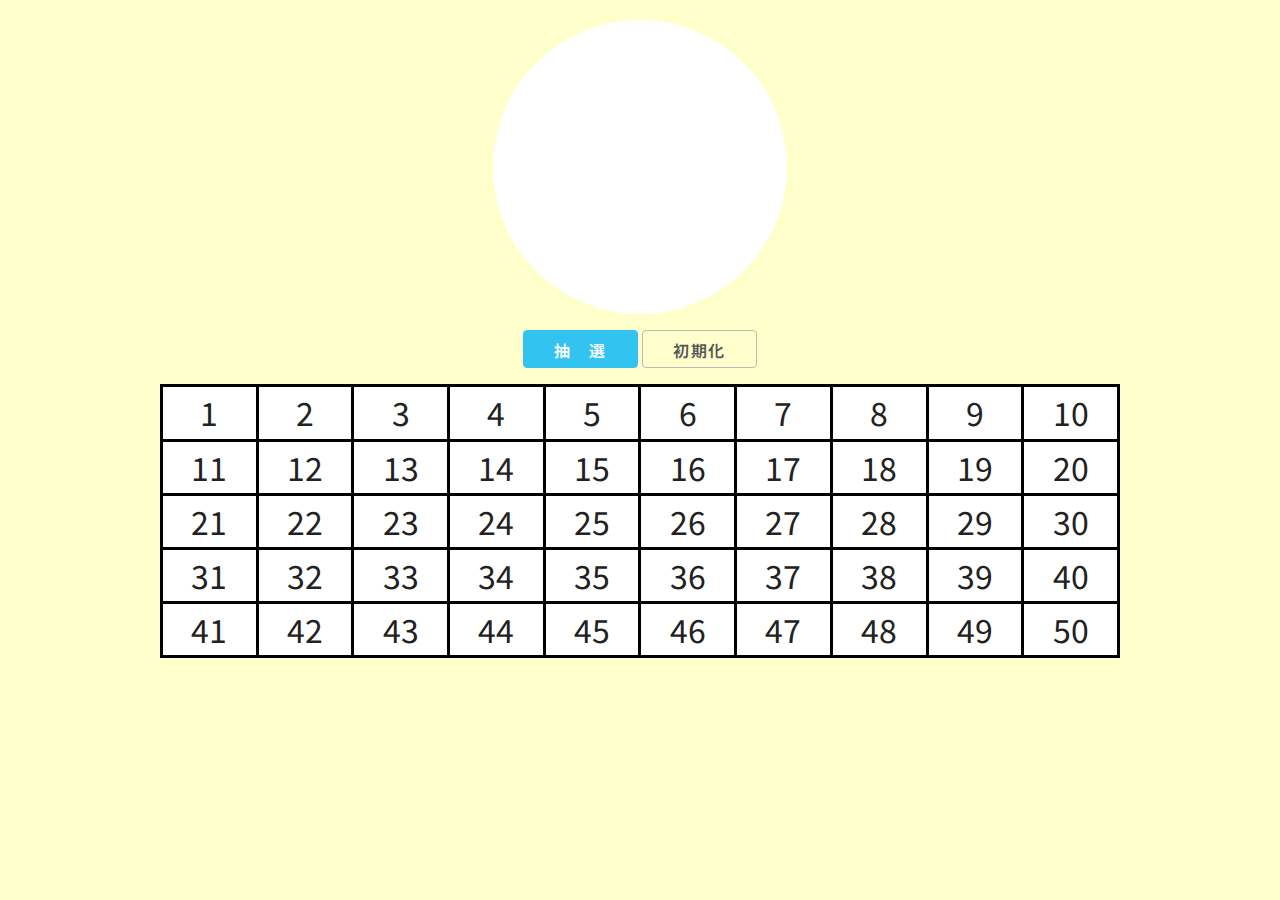
<file: docs/bingo/index.html>
<!DOCTYPE html>
<html lang="en">
<head>

  <!-- Basic Page Needs
  –––––––––––––––––––––––––––––––––––––––––––––––––– -->
  <meta charset="utf-8">
  <title>Bingo!!</title>
  <meta name="description" content="">
  <meta name="author" content="">

  <!-- Mobile Specific Metas
  –––––––––––––––––––––––––––––––––––––––––––––––––– -->
  <meta name="viewport" content="width=device-width, initial-scale=1">

  <!-- FONT
  –––––––––––––––––––––––––––––––––––––––––––––––––– -->
  <!-- <link href="//fonts.googleapis.com/css?family=Raleway:400,300,600" rel="stylesheet" type="text/css"> -->

  <!-- CSS
  –––––––––––––––––––––––––––––––––––––––––––––––––– -->
  <link rel="stylesheet" href="../css/normalize.css">
  <link rel="stylesheet" href="../css/skeleton.css">
  <link rel="stylesheet" href="../css/base.css">
  <link rel="stylesheet" href="../css/bingo/style.css">

  <!-- Favicon
  –––––––––––––––––––––––––––––––––––––––––––––––––– 
  <link rel="icon" type="image/png" href="../images/favicon.png">
  -->

</head>
<body onload="init()">

  <!-- Primary Page Layout
  –––––––––––––––––––––––––––––––––––––––––––––––––– -->
  <div class="container">
    <div class="row">
      <div class="one-third column"><br></div>
      <div class="one-third column content">
        <div class="ball">
          <div id="ball-num"></div>
        </div>

        <div class="buttons">
          <button type="button" class="button-primary" id="exec">抽　選</button>
          <button type="button" id="clear">初期化</button>
        </div>
      </div>
      <div class="one-third column"><br></div>
    </div>
    <div class="row">
      <div class="history">
        <table>
          <tbody>
            <tr>
              <td class="num" id="num-1">1</td>
              <td class="num" id="num-2">2</td>
              <td class="num" id="num-3">3</td>
              <td class="num" id="num-4">4</td>
              <td class="num" id="num-5">5</td>
              <td class="num" id="num-6">6</td>
              <td class="num" id="num-7">7</td>
              <td class="num" id="num-8">8</td>
              <td class="num" id="num-9">9</td>
              <td class="num" id="num-10">10</td>
            </tr>
            <tr>
              <td class="num" id="num-11">11</td>
              <td class="num" id="num-12">12</td>
              <td class="num" id="num-13">13</td>
              <td class="num" id="num-14">14</td>
              <td class="num" id="num-15">15</td>
              <td class="num" id="num-16">16</td>
              <td class="num" id="num-17">17</td>
              <td class="num" id="num-18">18</td>
              <td class="num" id="num-19">19</td>
              <td class="num" id="num-20">20</td>
            </tr>
            <tr>
              <td class="num" id="num-21">21</td>
              <td class="num" id="num-22">22</td>
              <td class="num" id="num-23">23</td>
              <td class="num" id="num-24">24</td>
              <td class="num" id="num-25">25</td>
              <td class="num" id="num-26">26</td>
              <td class="num" id="num-27">27</td>
              <td class="num" id="num-28">28</td>
              <td class="num" id="num-29">29</td>
              <td class="num" id="num-30">30</td>
            </tr>
            <tr>
              <td class="num" id="num-31">31</td>
              <td class="num" id="num-32">32</td>
              <td class="num" id="num-33">33</td>
              <td class="num" id="num-34">34</td>
              <td class="num" id="num-35">35</td>
              <td class="num" id="num-36">36</td>
              <td class="num" id="num-37">37</td>
              <td class="num" id="num-38">38</td>
              <td class="num" id="num-39">39</td>
              <td class="num" id="num-40">40</td>
            </tr>
            <tr>
              <td class="num" id="num-41">41</td>
              <td class="num" id="num-42">42</td>
              <td class="num" id="num-43">43</td>
              <td class="num" id="num-44">44</td>
              <td class="num" id="num-45">45</td>
              <td class="num" id="num-46">46</td>
              <td class="num" id="num-47">47</td>
              <td class="num" id="num-48">48</td>
              <td class="num" id="num-49">49</td>
              <td class="num" id="num-50">50</td>
            </tr>
          </tbody>
        </table>
      </div>
    </div>
  </div>

<!-- End Document
  –––––––––––––––––––––––––––––––––––––––––––––––––– -->

  <script src="./js/index.js"></script>
</body>
</html>
</file>
<file: docs/css/skeleton.css>
/*
* Skeleton V2.0.4
* Copyright 2014, Dave Gamache
* www.getskeleton.com
* Free to use under the MIT license.
* http://www.opensource.org/licenses/mit-license.php
* 12/29/2014
*/


/* Table of contents
––––––––––––––––––––––––––––––––––––––––––––––––––
- Grid
- Base Styles
- Typography
- Links
- Buttons
- Forms
- Lists
- Code
- Tables
- Spacing
- Utilities
- Clearing
- Media Queries
*/


/* Grid
–––––––––––––––––––––––––––––––––––––––––––––––––– */
.container {
  position: relative;
  width: 100%;
  max-width: 960px;
  margin: 0 auto;
  padding: 0 20px;
  box-sizing: border-box; }
.column,
.columns {
  width: 100%;
  float: left;
  box-sizing: border-box; }

/* For devices larger than 400px */
@media (min-width: 400px) {
  .container {
    width: 85%;
    padding: 0; }
}

/* For devices larger than 550px */
@media (min-width: 550px) {
  .container {
    width: 80%; }
  .column,
  .columns {
    margin-left: 4%; }
  .column:first-child,
  .columns:first-child {
    margin-left: 0; }

  .one.column,
  .one.columns                    { width: 4.66666666667%; }
  .two.columns                    { width: 13.3333333333%; }
  .three.columns                  { width: 22%;            }
  .four.columns                   { width: 30.6666666667%; }
  .five.columns                   { width: 39.3333333333%; }
  .six.columns                    { width: 48%;            }
  .seven.columns                  { width: 56.6666666667%; }
  .eight.columns                  { width: 65.3333333333%; }
  .nine.columns                   { width: 74.0%;          }
  .ten.columns                    { width: 82.6666666667%; }
  .eleven.columns                 { width: 91.3333333333%; }
  .twelve.columns                 { width: 100%; margin-left: 0; }

  .one-third.column               { width: 30.6666666667%; }
  .two-thirds.column              { width: 65.3333333333%; }

  .one-half.column                { width: 48%; }

  /* Offsets */
  .offset-by-one.column,
  .offset-by-one.columns          { margin-left: 8.66666666667%; }
  .offset-by-two.column,
  .offset-by-two.columns          { margin-left: 17.3333333333%; }
  .offset-by-three.column,
  .offset-by-three.columns        { margin-left: 26%;            }
  .offset-by-four.column,
  .offset-by-four.columns         { margin-left: 34.6666666667%; }
  .offset-by-five.column,
  .offset-by-five.columns         { margin-left: 43.3333333333%; }
  .offset-by-six.column,
  .offset-by-six.columns          { margin-left: 52%;            }
  .offset-by-seven.column,
  .offset-by-seven.columns        { margin-left: 60.6666666667%; }
  .offset-by-eight.column,
  .offset-by-eight.columns        { margin-left: 69.3333333333%; }
  .offset-by-nine.column,
  .offset-by-nine.columns         { margin-left: 78.0%;          }
  .offset-by-ten.column,
  .offset-by-ten.columns          { margin-left: 86.6666666667%; }
  .offset-by-eleven.column,
  .offset-by-eleven.columns       { margin-left: 95.3333333333%; }

  .offset-by-one-third.column,
  .offset-by-one-third.columns    { margin-left: 34.6666666667%; }
  .offset-by-two-thirds.column,
  .offset-by-two-thirds.columns   { margin-left: 69.3333333333%; }

  .offset-by-one-half.column,
  .offset-by-one-half.columns     { margin-left: 52%; }

}


/* Base Styles
–––––––––––––––––––––––––––––––––––––––––––––––––– */
/* NOTE
html is set to 62.5% so that all the REM measurements throughout Skeleton
are based on 10px sizing. So basically 1.5rem = 15px :) */
html {
  font-size: 62.5%; }
body {
  font-size: 1.5em; /* currently ems cause chrome bug misinterpreting rems on body element */
  line-height: 1.6;
  font-weight: 400;
  font-family: "Raleway", "HelveticaNeue", "Helvetica Neue", Helvetica, Arial, sans-serif;
  color: #222; }


/* Typography
–––––––––––––––––––––––––––––––––––––––––––––––––– */
h1, h2, h3, h4, h5, h6 {
  margin-top: 0;
  margin-bottom: 2rem;
  font-weight: 300; }
h1 { font-size: 4.0rem; line-height: 1.2;  letter-spacing: -.1rem;}
h2 { font-size: 3.6rem; line-height: 1.25; letter-spacing: -.1rem; }
h3 { font-size: 3.0rem; line-height: 1.3;  letter-spacing: -.1rem; }
h4 { font-size: 2.4rem; line-height: 1.35; letter-spacing: -.08rem; }
h5 { font-size: 1.8rem; line-height: 1.5;  letter-spacing: -.05rem; }
h6 { font-size: 1.5rem; line-height: 1.6;  letter-spacing: 0; }

/* Larger than phablet */
@media (min-width: 550px) {
  h1 { font-size: 5.0rem; }
  h2 { font-size: 4.2rem; }
  h3 { font-size: 3.6rem; }
  h4 { font-size: 3.0rem; }
  h5 { font-size: 2.4rem; }
  h6 { font-size: 1.5rem; }
}

p {
  margin-top: 0; }


/* Links
–––––––––––––––––––––––––––––––––––––––––––––––––– */
a {
  color: #1EAEDB; }
a:hover {
  color: #0FA0CE; }


/* Buttons
–––––––––––––––––––––––––––––––––––––––––––––––––– */
.button,
button,
input[type="submit"],
input[type="reset"],
input[type="button"] {
  display: inline-block;
  height: 38px;
  padding: 0 30px;
  color: #555;
  text-align: center;
  font-size: 11px;
  font-weight: 600;
  line-height: 38px;
  letter-spacing: .1rem;
  text-transform: uppercase;
  text-decoration: none;
  white-space: nowrap;
  background-color: transparent;
  border-radius: 4px;
  border: 1px solid #bbb;
  cursor: pointer;
  box-sizing: border-box; }
.button:hover,
button:hover,
input[type="submit"]:hover,
input[type="reset"]:hover,
input[type="button"]:hover,
.button:focus,
button:focus,
input[type="submit"]:focus,
input[type="reset"]:focus,
input[type="button"]:focus {
  color: #333;
  border-color: #888;
  outline: 0; }
.button.button-primary,
button.button-primary,
input[type="submit"].button-primary,
input[type="reset"].button-primary,
input[type="button"].button-primary {
  color: #FFF;
  background-color: #33C3F0;
  border-color: #33C3F0; }
.button.button-primary:hover,
button.button-primary:hover,
input[type="submit"].button-primary:hover,
input[type="reset"].button-primary:hover,
input[type="button"].button-primary:hover,
.button.button-primary:focus,
button.button-primary:focus,
input[type="submit"].button-primary:focus,
input[type="reset"].button-primary:focus,
input[type="button"].button-primary:focus {
  color: #FFF;
  background-color: #1EAEDB;
  border-color: #1EAEDB; }


/* Forms
–––––––––––––––––––––––––––––––––––––––––––––––––– */
input[type="email"],
input[type="number"],
input[type="search"],
input[type="text"],
input[type="tel"],
input[type="url"],
input[type="password"],
textarea,
select {
  height: 38px;
  padding: 6px 10px; /* The 6px vertically centers text on FF, ignored by Webkit */
  background-color: #fff;
  border: 1px solid #D1D1D1;
  border-radius: 4px;
  box-shadow: none;
  box-sizing: border-box; }
/* Removes awkward default styles on some inputs for iOS */
input[type="email"],
input[type="number"],
input[type="search"],
input[type="text"],
input[type="tel"],
input[type="url"],
input[type="password"],
textarea {
  -webkit-appearance: none;
     -moz-appearance: none;
          appearance: none; }
textarea {
  min-height: 65px;
  padding-top: 6px;
  padding-bottom: 6px; }
input[type="email"]:focus,
input[type="number"]:focus,
input[type="search"]:focus,
input[type="text"]:focus,
input[type="tel"]:focus,
input[type="url"]:focus,
input[type="password"]:focus,
textarea:focus,
select:focus {
  border: 1px solid #33C3F0;
  outline: 0; }
label,
legend {
  display: block;
  margin-bottom: .5rem;
  font-weight: 600; }
fieldset {
  padding: 0;
  border-width: 0; }
input[type="checkbox"],
input[type="radio"] {
  display: inline; }
label > .label-body {
  display: inline-block;
  margin-left: .5rem;
  font-weight: normal; }


/* Lists
–––––––––––––––––––––––––––––––––––––––––––––––––– */
ul {
  list-style: circle inside; }
ol {
  list-style: decimal inside; }
ol, ul {
  padding-left: 0;
  margin-top: 0; }
ul ul,
ul ol,
ol ol,
ol ul {
  margin: 1.5rem 0 1.5rem 3rem;
  font-size: 90%; }
li {
  margin-bottom: 1rem; }


/* Code
–––––––––––––––––––––––––––––––––––––––––––––––––– */
code {
  padding: .2rem .5rem;
  margin: 0 .2rem;
  font-size: 90%;
  white-space: nowrap;
  background: #F1F1F1;
  border: 1px solid #E1E1E1;
  border-radius: 4px; }
pre > code {
  display: block;
  padding: 1rem 1.5rem;
  white-space: pre; }


/* Tables
–––––––––––––––––––––––––––––––––––––––––––––––––– */
th,
td {
  padding: 12px 15px;
  text-align: left;
  border-bottom: 1px solid #E1E1E1; }
th:first-child,
td:first-child {
  padding-left: 0; }
th:last-child,
td:last-child {
  padding-right: 0; }


/* Spacing
–––––––––––––––––––––––––––––––––––––––––––––––––– */
button,
.button {
  margin-bottom: 1rem; }
input,
textarea,
select,
fieldset {
  margin-bottom: 1.5rem; }
pre,
blockquote,
dl,
figure,
table,
p,
ul,
ol,
form {
  margin-bottom: 2.5rem; }


/* Utilities
–––––––––––––––––––––––––––––––––––––––––––––––––– */
.u-full-width {
  width: 100%;
  box-sizing: border-box; }
.u-max-full-width {
  max-width: 100%;
  box-sizing: border-box; }
.u-pull-right {
  float: right; }
.u-pull-left {
  float: left; }


/* Misc
–––––––––––––––––––––––––––––––––––––––––––––––––– */
hr {
  margin-top: 3rem;
  margin-bottom: 3.5rem;
  border-width: 0;
  border-top: 1px solid #E1E1E1; }


/* Clearing
–––––––––––––––––––––––––––––––––––––––––––––––––– */

/* Self Clearing Goodness */
.container:after,
.row:after,
.u-cf {
  content: "";
  display: table;
  clear: both; }


/* Media Queries
–––––––––––––––––––––––––––––––––––––––––––––––––– */
/*
Note: The best way to structure the use of media queries is to create the queries
near the relevant code. For example, if you wanted to change the styles for buttons
on small devices, paste the mobile query code up in the buttons section and style it
there.
*/


/* Larger than mobile */
@media (min-width: 400px) {}

/* Larger than phablet (also point when grid becomes active) */
@media (min-width: 550px) {}

/* Larger than tablet */
@media (min-width: 750px) {}

/* Larger than desktop */
@media (min-width: 1000px) {}

/* Larger than Desktop HD */
@media (min-width: 1200px) {}
</file>
<file: docs/css/base.css>
@import url('https://fonts.googleapis.com/css2?family=Noto+Sans+JP:wght@300;400;700&display=swap');

html, body * {
  font-family: "Noto Sans JP", "Hiragino Kaku Gothic ProN", Meiryo, sans-serif;
  font-size: 1rem;

  background: #ffc;
}
</file>
<file: docs/css/bingo/style.css>
.ball {
  background: #fff;
  border-radius: 50%;
  width: 100%;
  padding-top: 100%;
  margin-top: 20px;
  text-align: center;
  position: relative;
}

.ball #ball-num {
  background: inherit;
  border-radius: 50%;
  position: absolute;
  top: 21%;
  left: 25%;
  font-size: 10em;
  width: 50%;
  height: 50%;
  margin-top: -10%;

  @media (min-width: 1000px) {
    top: 25%;
    font-size: 7em;
  }
}

.content .buttons {
  width: 100%;
  text-align: center;
  margin-top: 16px;
}

.history {
  width: 100%;
  text-align: center;
}

.history table {
  margint: 0;
  width: 100%;
}

.history table tr {
  border: 3px solid #000;
}

.history table tr td {
  border: 3px solid #000;
  width: 10%;
  padding: 0;
  height: 50px;
  text-align: center;
  font-size: 2em;
  background: #fff;
}

.history table tr td.selected {
  background: #3f9;
}
</file>
